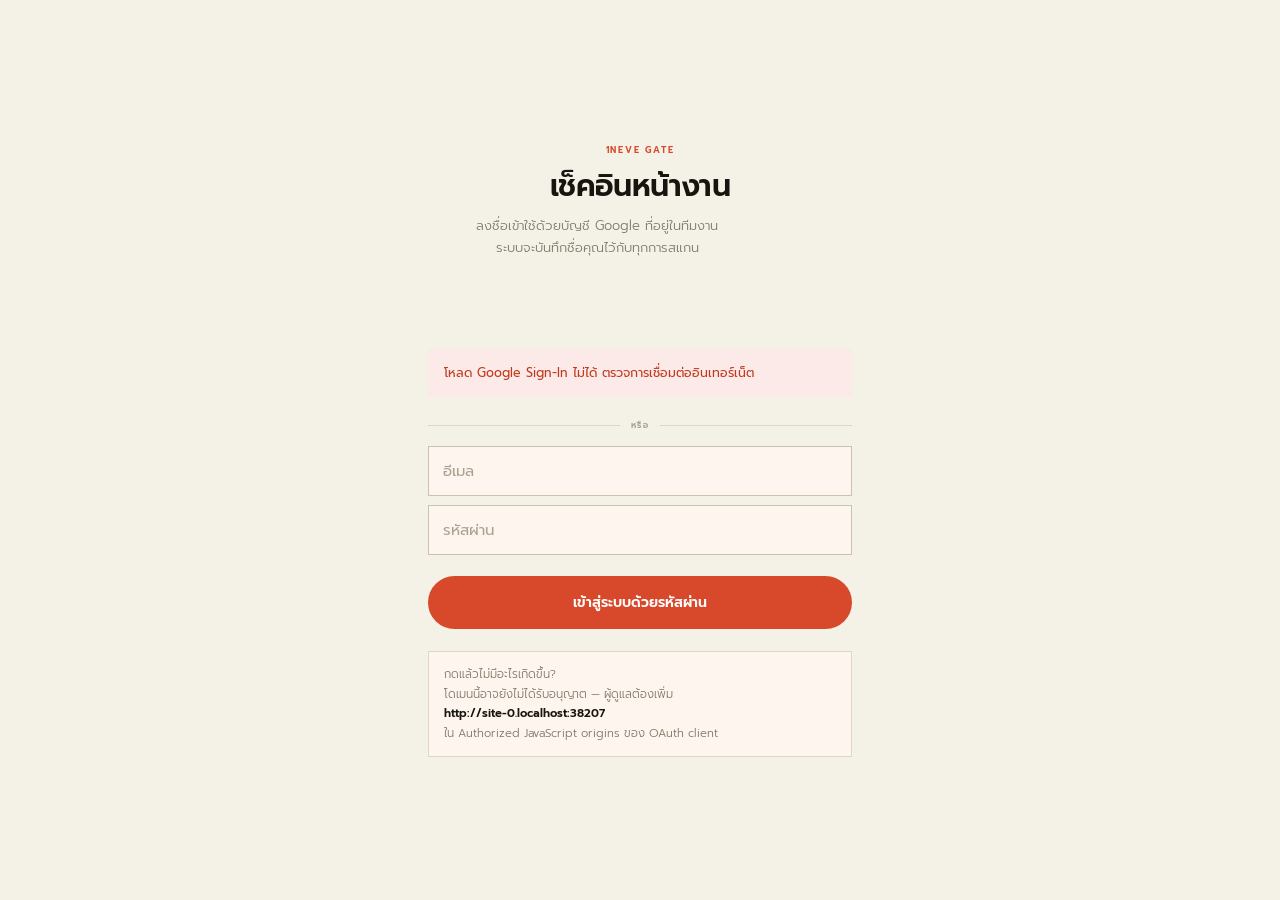
<file: gate/index.html>
<!doctype html>
<meta charset="utf-8">
<title>1neve Gate — เช็คอินหน้างาน</title>
<meta name="viewport" content="width=device-width, initial-scale=1, viewport-fit=cover">
<meta name="theme-color" content="#f4f1e6" id="theme-color">

<!-- Inline and above the stylesheet on purpose. If the ground were decided in
     gate.js, which loads at the end of the document, a phone set to dark would
     flash a cream screen first. This is the one place that can be sure it runs
     before the first paint. gate.js duplicates the read when it toggles; the
     storage key and the values are the contract between them. -->
<script>
  (function () {
    var t = null;
    try { t = localStorage.getItem("gate-theme"); } catch (e) {}
    if (t !== "dark" && t !== "light") {
      t = window.matchMedia && window.matchMedia("(prefers-color-scheme: dark)").matches ? "dark" : "light";
    }
    if (t === "dark") {
      document.documentElement.setAttribute("data-theme", "dark");
      var m = document.getElementById("theme-color");
      if (m) m.setAttribute("content", "#13110c");
    }
  })();
</script>
<link rel="preconnect" href="https://fonts.googleapis.com">
<link rel="preconnect" href="https://fonts.gstatic.com" crossorigin>
<link href="https://fonts.googleapis.com/css2?family=Prompt:wght@300;400;500;600&display=swap" rel="stylesheet">
<link rel="stylesheet" href="./gate.css">

<div id="app"></div>

<!-- Neither vendor library is loaded here any more. qrcode.js is never
     called by this page at all — only badge.html draws a QR, and it loads its
     own copy. jsQR is 260 KB and is not needed until somebody taps เริ่มสแกน,
     so gate.js fetches it then. What is left is what the sign-in screen
     actually needs. -->
<script src="./config.js"></script>
<script src="./gate.js"></script>
</file>
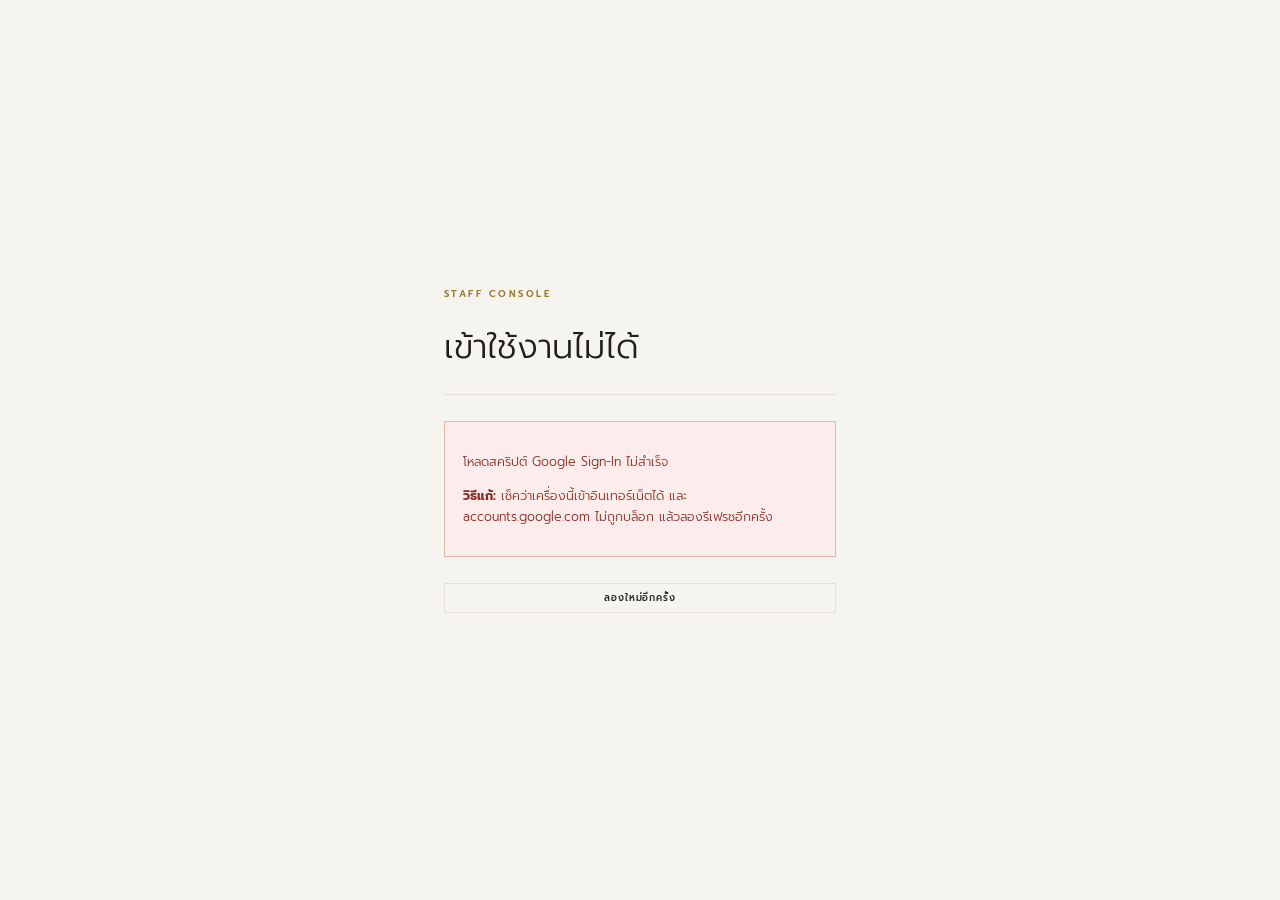
<file: staff/index.html>
<!doctype html>
<html lang="th">
<head>
<meta charset="utf-8">
<meta name="viewport" content="width=device-width, initial-scale=1">
<title>Staff Console — Event Check-in</title>
<link rel="preconnect" href="https://fonts.gstatic.com" crossorigin>
<link href="https://fonts.googleapis.com/css2?family=Prompt:wght@200;300;400;500;600;700&display=swap" rel="stylesheet">
<link rel="stylesheet" href="./staff.css">
</head>
<body>
<div id="app"></div>
<script src="./vendor/qrcode.js"></script>
<script src="./config.js"></script>
<script src="./staff.js"></script>
</body>
</html>
</file>
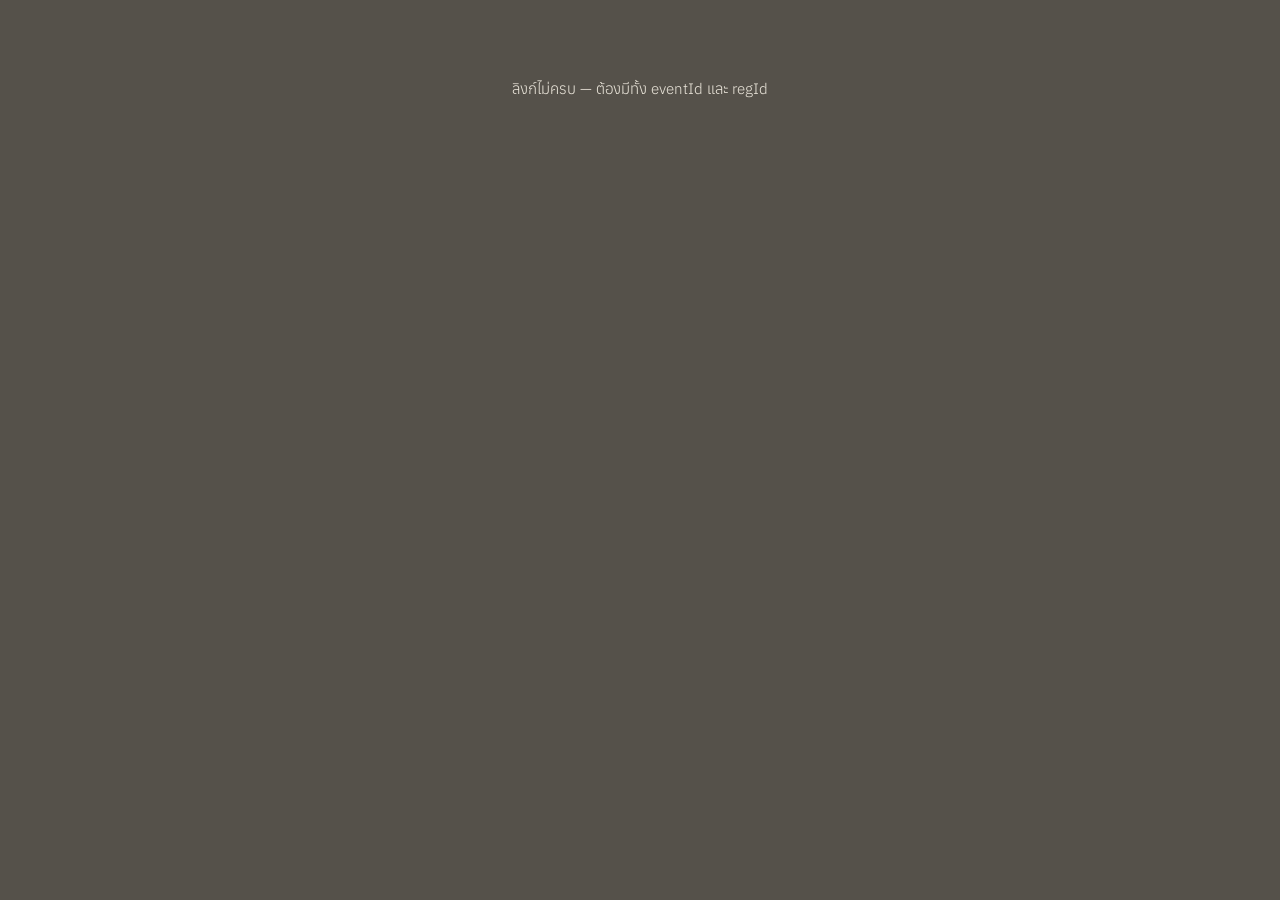
<file: gate/badge.html>
<!doctype html>
<meta charset="utf-8">
<title>บัตรเข้างาน — พิมพ์</title>
<!--
  A6 badge print page. Lives with the gate app because that is where someone
  stands when a badge needs printing, and because it has to share an origin
  with whichever app holds the signed-in token (ADR 0016). Apps Script's own
  Badge.html had to fall back to Session.getActiveUser(), which is blank for
  everyone but the script owner under executeAs: USER_DEPLOYING — printing
  failed with no_identity for every staff member at the gate.
-->
<meta name="viewport" content="width=device-width, initial-scale=1">
<link rel="preconnect" href="https://fonts.gstatic.com" crossorigin>
<link href="https://fonts.googleapis.com/css2?family=Anuphan:wght@200;300;400;500;600&family=Trirong:wght@200;300;400&family=IBM+Plex+Mono:wght@400;500&display=swap" rel="stylesheet">

<style>
  @page { size: 105mm 148mm; margin: 0; }
  * { box-sizing: border-box; }
  html, body { margin: 0; background: #55514a; }
  .sheet {
    width: 105mm; height: 148mm; margin: 12mm auto; overflow: hidden;
    display: flex; flex-direction: column;
    box-shadow: 0 6mm 16mm rgba(0,0,0,.35);
  }
  .top { height: 9mm; display: grid; place-items: center; }
  .top i { display: block; width: 14mm; height: 3.4mm; border-radius: 99px; background: rgba(255,255,255,.55); }
  .ev { padding: 5mm 7mm 0; display: flex; align-items: center; gap: 3mm; }
  .ev span { font: 400 2.9mm "IBM Plex Mono", monospace; letter-spacing: .16em; white-space: nowrap; }
  .ev i { display: block; width: .4mm; height: 4.6mm; }
  .body { flex: 1; padding: 6mm 7mm 0; display: flex; flex-direction: column; }
  .label { font: 400 2.7mm "IBM Plex Mono", monospace; letter-spacing: .2em; opacity: .55; }
  .name { font: 200 9.4mm/1.12 Trirong, serif; margin-top: 3mm; word-break: break-word; }
  .org { font: 300 3.9mm Anuphan, sans-serif; opacity: .62; margin-top: 3mm; }
  .type { margin-top: auto; margin-bottom: 5mm; align-self: flex-start; padding: 1.4mm 3.6mm;
          font: 400 3mm "IBM Plex Mono", monospace; letter-spacing: .14em; }
  .foot { padding: 4.5mm 7mm; display: flex; align-items: center; gap: 4.5mm; }
  .qr { width: 24mm; height: 24mm; flex: none; padding: 1mm; }
  .lines { font: 400 3.2mm/1.7 "IBM Plex Mono", monospace; letter-spacing: .04em; white-space: nowrap; }
  .bar { height: 4mm; }

  .toolbar { max-width: 105mm; margin: 8mm auto 0; display: flex; gap: 3mm; justify-content: center; flex-wrap: wrap; }
  .toolbar button {
    background: #f0ece3; color: #1a1815; border: 0; padding: 3mm 6mm; cursor: pointer;
    font: 500 3.2mm "IBM Plex Mono", monospace; letter-spacing: .16em;
  }
  .msg { color: #e8e3d8; font: 300 4mm/1.7 Anuphan, sans-serif; text-align: center; padding: 20mm 8mm; }
  .msg a { color: #e8e3d8; }

  @media print {
    html, body { background: #fff; }
    .toolbar { display: none; }
    .sheet { margin: 0; box-shadow: none; }
  }
</style>

<div id="out"><div class="msg">กำลังโหลดบัตร…</div></div>

<script src="./config.js"></script>
<script src="./vendor/qrcode.js"></script>
<script>
(function () {
  var ID_TOKEN_KEY = "staff-id-token";

  var THEMES = {
    editorial: { paper: "#f4f1e6", accent: "#d8482b", ink: "#17150f" },
    brass:     { paper: "#f6f2e8", accent: "#a8874f", ink: "#1c1a16" },
    onyx:      { paper: "#1a1815", accent: "#c9ac74", ink: "#f0ece3" },
    forest:    { paper: "#f2f4ef", accent: "#2f6b4f", ink: "#141815" },
    ink:       { paper: "#eef1f6", accent: "#2f4d8c", ink: "#12161f" }
  };

  function esc(s) {
    return String(s == null ? "" : s).replace(/[&<>"']/g, function (c) {
      return { "&": "&amp;", "<": "&lt;", ">": "&gt;", '"': "&quot;", "'": "&#39;" }[c];
    });
  }

  function param(k) {
    var m = new RegExp("[?&]" + k + "=([^&]*)").exec(location.search);
    return m ? decodeURIComponent(m[1]) : "";
  }

  function say(html) {
    document.getElementById("out").innerHTML = '<div class="msg">' + html + "</div>";
  }

  // The same token the console signed in with: this page is on the same
  // origin, so it reads the same localStorage entry.
  function loadToken() {
    try {
      var raw = localStorage.getItem(ID_TOKEN_KEY);
      if (!raw) return null;
      var d = JSON.parse(raw);
      if (!d.token || !d.exp || d.exp * 1000 < Date.now() + 30000) return null;
      return d.token;
    } catch (e) { return null; }
  }

  function callSvc(action, payload) {
    var idToken = loadToken();
    if (idToken && window.APP_CONFIG && window.APP_CONFIG.APPS_SCRIPT_URL) {
      return fetch(window.APP_CONFIG.APPS_SCRIPT_URL, {
        method: "POST",
        headers: { "Content-Type": "text/plain;charset=utf-8" },
        body: JSON.stringify({ action: "staffCall", idToken: idToken, staffAction: action, payload: payload || {} })
      }).then(function (r) { return r.json(); });
    }
    // Local dev harness only, same as staff.js — never present in production.
    if (window.STAFF_DEV_API) {
      return fetch(window.STAFF_DEV_API, {
        method: "POST",
        headers: { "Content-Type": "text/plain;charset=utf-8" },
        body: JSON.stringify({ action: action, payload: payload || {} })
      }).then(function (r) { return r.json(); });
    }
    return Promise.reject(new Error("not_signed_in"));
  }

  function qrSvg(payload) {
    if (!window.qrcode) return "";
    var qr = window.qrcode(0, "M");
    qr.addData(String(payload));
    qr.make();
    var n = qr.getModuleCount(), d = "";
    for (var r = 0; r < n; r++) {
      for (var c = 0; c < n; c++) {
        if (qr.isDark(r, c)) d += "M" + c + "," + r + "h1v1h-1Z";
      }
    }
    return '<svg viewBox="-2 -2 ' + (n + 4) + ' ' + (n + 4) + '" width="100%" height="100%" shape-rendering="crispEdges" style="display:block"><path d="' + d + '" fill="currentColor"/></svg>';
  }

  function draw(b) {
    var t = THEMES[b.theme] || THEMES.editorial;
    var cfg = b.config || {};
    // A badge printed without its QR is useless at the gate, and the failure
    // would otherwise be silent — qrSvg just returns an empty string.
    if (cfg.qr && !window.qrcode) {
      say("โหลดไลบรารี QR ไม่ได้ จึงยังพิมพ์บัตรไม่ได้<br>ลองรีเฟรชหน้านี้อีกครั้ง");
      return;
    }
    document.getElementById("out").innerHTML =
      '<div class="sheet" style="background:' + t.paper + ';color:' + t.ink + '">' +
        '<div class="top" style="background:' + t.accent + '"><i></i></div>' +
        (cfg.logo ? '<div class="ev"><i style="background:' + t.accent + '"></i>' +
          '<span style="color:' + t.accent + '">' + esc(b.eventShort || b.eventName) + '</span></div>' : '') +
        '<div class="body">' +
          '<div class="label">ATTENDEE</div>' +
          '<div class="name">' + esc(b.name) + '</div>' +
          (cfg.org && b.org ? '<div class="org">' + esc(b.org) + '</div>' : '') +
          (cfg.type ? '<div class="type" style="border:.3mm solid ' + t.accent + ';color:' + t.accent + '">' +
            esc(String(b.type || '').toUpperCase()) + '</div>' : '') +
        '</div>' +
        (cfg.qr ? '<div class="foot" style="background:' + t.ink + ';color:' + t.paper + '">' +
          '<div class="qr" style="background:' + t.paper + ';color:' + t.ink + '">' + qrSvg(b.qrPayload) + '</div>' +
          '<div class="lines">' + esc(b.code) + '<br>' + esc(b.place || '') + '<br>' + esc(b.date || '') + '</div>' +
        '</div>' : '') +
        (cfg.bar ? '<div class="bar" style="background:' + t.accent + '"></div>' : '') +
      '</div>' +
      '<div class="toolbar"><button id="btn-print">พิมพ์บัตรนี้</button>' +
      '<button id="btn-close">ปิด</button></div>';
    document.getElementById("btn-print").addEventListener("click", function () { window.print(); });
    document.getElementById("btn-close").addEventListener("click", function () { window.close(); });
    // Give the webfonts a moment so the print dialog captures the real layout.
    setTimeout(function () { window.print(); }, 700);
  }

  var eventId = param("eventId"), regId = param("regId");
  if (!eventId || !regId) { say("ลิงก์ไม่ครบ — ต้องมีทั้ง eventId และ regId"); return; }

  callSvc("badgeData", { eventId: eventId, regId: regId })
    .then(function (res) {
      if (!res || !res.ok) throw new Error((res && res.error) || "unknown");
      draw(res.data);
    })
    .catch(function (e) {
      var m = String((e && e.message) || e);
      if (m.indexOf("not_signed_in") >= 0) {
        say('ยังไม่ได้เข้าสู่ระบบ<br>เปิด <a href="./">1neve Gate</a> แล้วลงชื่อเข้าใช้ก่อน จากนั้นกดพิมพ์อีกครั้ง');
      } else if (m.indexOf("not_authorized") >= 0 || m.indexOf("forbidden") >= 0) {
        say("บัญชีนี้ไม่มีสิทธิ์พิมพ์บัตรของงานนี้");
      } else if (m.indexOf("not_found") >= 0) {
        say("ไม่พบผู้ลงทะเบียนรายนี้");
      } else {
        say("เปิดบัตรไม่ได้: " + esc(m));
      }
    });
})();
</script>
</file>
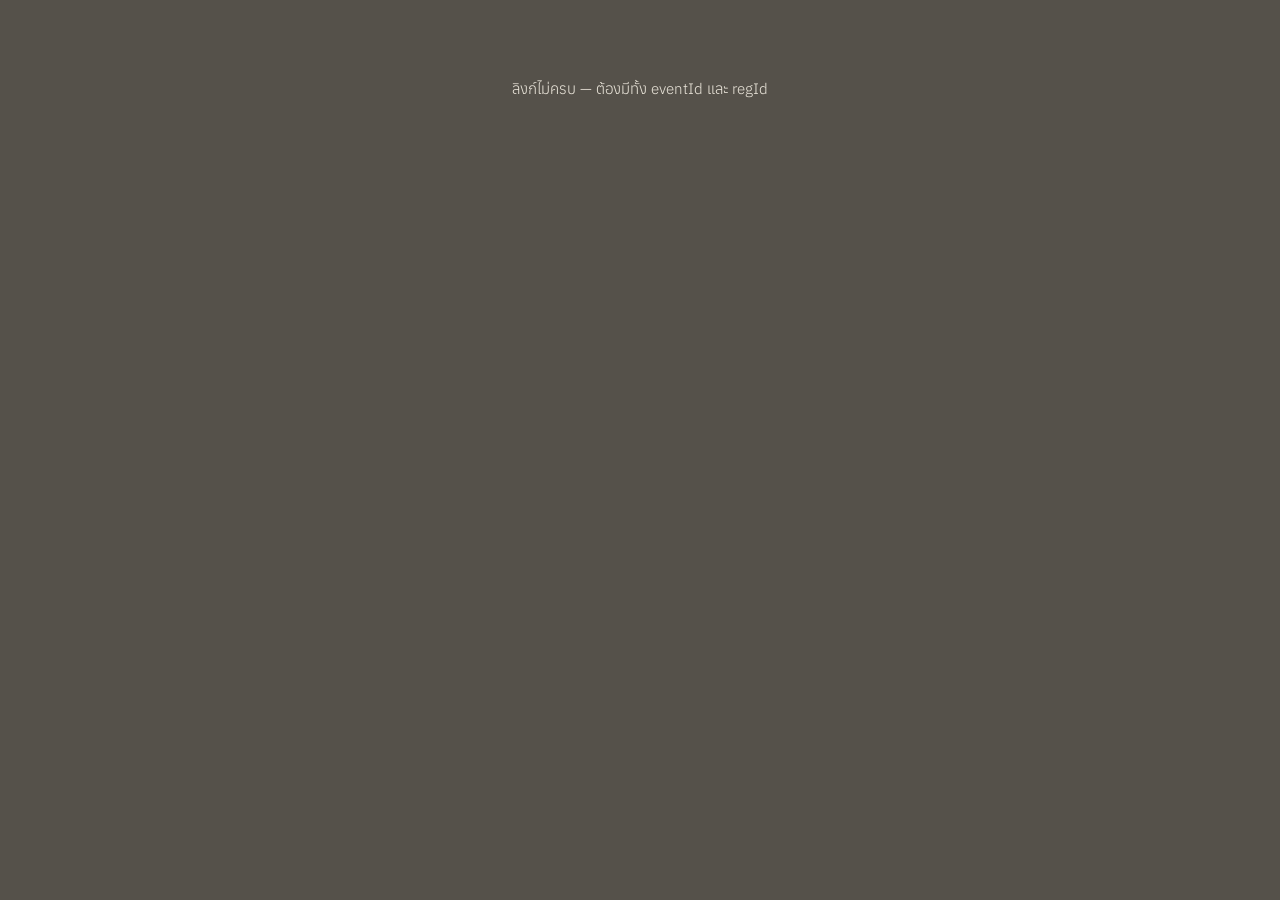
<file: staff/badge.html>
<!doctype html>
<meta charset="utf-8">
<title>บัตรเข้างาน — พิมพ์</title>
<!--
  A6 badge print page. Served from this app rather than Apps Script so it can
  use the same Google ID token the console already holds. Apps Script's own
  Badge.html had to fall back to Session.getActiveUser(), which is blank for
  everyone but the script owner under executeAs: USER_DEPLOYING — printing
  failed with no_identity for every staff member at the gate.
-->
<meta name="viewport" content="width=device-width, initial-scale=1">
<link rel="preconnect" href="https://fonts.gstatic.com" crossorigin>
<link href="https://fonts.googleapis.com/css2?family=Anuphan:wght@200;300;400;500;600&family=Trirong:wght@200;300;400&family=IBM+Plex+Mono:wght@400;500&display=swap" rel="stylesheet">

<style>
  @page { size: 105mm 148mm; margin: 0; }
  * { box-sizing: border-box; }
  html, body { margin: 0; background: #55514a; }
  .sheet {
    width: 105mm; height: 148mm; margin: 12mm auto; overflow: hidden;
    display: flex; flex-direction: column;
    box-shadow: 0 6mm 16mm rgba(0,0,0,.35);
  }
  .top { height: 9mm; display: grid; place-items: center; }
  .top i { display: block; width: 14mm; height: 3.4mm; border-radius: 99px; background: rgba(255,255,255,.55); }
  .ev { padding: 5mm 7mm 0; display: flex; align-items: center; gap: 3mm; }
  .ev span { font: 400 2.9mm "IBM Plex Mono", monospace; letter-spacing: .16em; white-space: nowrap; }
  .ev i { display: block; width: .4mm; height: 4.6mm; }
  .body { flex: 1; padding: 6mm 7mm 0; display: flex; flex-direction: column; }
  .label { font: 400 2.7mm "IBM Plex Mono", monospace; letter-spacing: .2em; opacity: .55; }
  .name { font: 200 9.4mm/1.12 Trirong, serif; margin-top: 3mm; word-break: break-word; }
  .org { font: 300 3.9mm Anuphan, sans-serif; opacity: .62; margin-top: 3mm; }
  .type { margin-top: auto; margin-bottom: 5mm; align-self: flex-start; padding: 1.4mm 3.6mm;
          font: 400 3mm "IBM Plex Mono", monospace; letter-spacing: .14em; }
  .foot { padding: 4.5mm 7mm; display: flex; align-items: center; gap: 4.5mm; }
  .qr { width: 24mm; height: 24mm; flex: none; padding: 1mm; }
  .lines { font: 400 3.2mm/1.7 "IBM Plex Mono", monospace; letter-spacing: .04em; white-space: nowrap; }
  .bar { height: 4mm; }

  .toolbar { max-width: 105mm; margin: 8mm auto 0; display: flex; gap: 3mm; justify-content: center; flex-wrap: wrap; }
  .toolbar button {
    background: #f0ece3; color: #1a1815; border: 0; padding: 3mm 6mm; cursor: pointer;
    font: 500 3.2mm "IBM Plex Mono", monospace; letter-spacing: .16em;
  }
  .msg { color: #e8e3d8; font: 300 4mm/1.7 Anuphan, sans-serif; text-align: center; padding: 20mm 8mm; }
  .msg a { color: #e8e3d8; }

  @media print {
    html, body { background: #fff; }
    .toolbar { display: none; }
    .sheet { margin: 0; box-shadow: none; }
  }
</style>

<div id="out"><div class="msg">กำลังโหลดบัตร…</div></div>

<script src="./config.js"></script>
<script src="./vendor/qrcode.js"></script>
<script>
(function () {
  var ID_TOKEN_KEY = "staff-id-token";

  var THEMES = {
    editorial: { paper: "#f4f1e6", accent: "#d8482b", ink: "#17150f" },
    brass:     { paper: "#f6f2e8", accent: "#a8874f", ink: "#1c1a16" },
    onyx:      { paper: "#1a1815", accent: "#c9ac74", ink: "#f0ece3" },
    forest:    { paper: "#f2f4ef", accent: "#2f6b4f", ink: "#141815" },
    ink:       { paper: "#eef1f6", accent: "#2f4d8c", ink: "#12161f" }
  };

  function esc(s) {
    return String(s == null ? "" : s).replace(/[&<>"']/g, function (c) {
      return { "&": "&amp;", "<": "&lt;", ">": "&gt;", '"': "&quot;", "'": "&#39;" }[c];
    });
  }

  function param(k) {
    var m = new RegExp("[?&]" + k + "=([^&]*)").exec(location.search);
    return m ? decodeURIComponent(m[1]) : "";
  }

  function say(html) {
    document.getElementById("out").innerHTML = '<div class="msg">' + html + "</div>";
  }

  // The same token the console signed in with: this page is on the same
  // origin, so it reads the same localStorage entry.
  function loadToken() {
    try {
      var raw = localStorage.getItem(ID_TOKEN_KEY);
      if (!raw) return null;
      var d = JSON.parse(raw);
      if (!d.token || !d.exp || d.exp * 1000 < Date.now() + 30000) return null;
      return d.token;
    } catch (e) { return null; }
  }

  function callSvc(action, payload) {
    var idToken = loadToken();
    if (idToken && window.APP_CONFIG && window.APP_CONFIG.APPS_SCRIPT_URL) {
      return fetch(window.APP_CONFIG.APPS_SCRIPT_URL, {
        method: "POST",
        headers: { "Content-Type": "text/plain;charset=utf-8" },
        body: JSON.stringify({ action: "staffCall", idToken: idToken, staffAction: action, payload: payload || {} })
      }).then(function (r) { return r.json(); });
    }
    // Local dev harness only, same as staff.js — never present in production.
    if (window.STAFF_DEV_API) {
      return fetch(window.STAFF_DEV_API, {
        method: "POST",
        headers: { "Content-Type": "text/plain;charset=utf-8" },
        body: JSON.stringify({ action: action, payload: payload || {} })
      }).then(function (r) { return r.json(); });
    }
    return Promise.reject(new Error("not_signed_in"));
  }

  function qrSvg(payload) {
    if (!window.qrcode) return "";
    var qr = window.qrcode(0, "M");
    qr.addData(String(payload));
    qr.make();
    var n = qr.getModuleCount(), d = "";
    for (var r = 0; r < n; r++) {
      for (var c = 0; c < n; c++) {
        if (qr.isDark(r, c)) d += "M" + c + "," + r + "h1v1h-1Z";
      }
    }
    return '<svg viewBox="-2 -2 ' + (n + 4) + ' ' + (n + 4) + '" width="100%" height="100%" shape-rendering="crispEdges" style="display:block"><path d="' + d + '" fill="currentColor"/></svg>';
  }

  function draw(b) {
    var t = THEMES[b.theme] || THEMES.editorial;
    var cfg = b.config || {};
    // A badge printed without its QR is useless at the gate, and the failure
    // would otherwise be silent — qrSvg just returns an empty string.
    if (cfg.qr && !window.qrcode) {
      say("โหลดไลบรารี QR ไม่ได้ จึงยังพิมพ์บัตรไม่ได้<br>ลองรีเฟรชหน้านี้อีกครั้ง");
      return;
    }
    document.getElementById("out").innerHTML =
      '<div class="sheet" style="background:' + t.paper + ';color:' + t.ink + '">' +
        '<div class="top" style="background:' + t.accent + '"><i></i></div>' +
        (cfg.logo ? '<div class="ev"><i style="background:' + t.accent + '"></i>' +
          '<span style="color:' + t.accent + '">' + esc(b.eventShort || b.eventName) + '</span></div>' : '') +
        '<div class="body">' +
          '<div class="label">ATTENDEE</div>' +
          '<div class="name">' + esc(b.name) + '</div>' +
          (cfg.org && b.org ? '<div class="org">' + esc(b.org) + '</div>' : '') +
          (cfg.type ? '<div class="type" style="border:.3mm solid ' + t.accent + ';color:' + t.accent + '">' +
            esc(String(b.type || '').toUpperCase()) + '</div>' : '') +
        '</div>' +
        (cfg.qr ? '<div class="foot" style="background:' + t.ink + ';color:' + t.paper + '">' +
          '<div class="qr" style="background:' + t.paper + ';color:' + t.ink + '">' + qrSvg(b.qrPayload) + '</div>' +
          '<div class="lines">' + esc(b.code) + '<br>' + esc(b.place || '') + '<br>' + esc(b.date || '') + '</div>' +
        '</div>' : '') +
        (cfg.bar ? '<div class="bar" style="background:' + t.accent + '"></div>' : '') +
      '</div>' +
      '<div class="toolbar"><button id="btn-print">พิมพ์บัตรนี้</button>' +
      '<button id="btn-close">ปิด</button></div>';
    document.getElementById("btn-print").addEventListener("click", function () { window.print(); });
    document.getElementById("btn-close").addEventListener("click", function () { window.close(); });
    // Give the webfonts a moment so the print dialog captures the real layout.
    setTimeout(function () { window.print(); }, 700);
  }

  var eventId = param("eventId"), regId = param("regId");
  if (!eventId || !regId) { say("ลิงก์ไม่ครบ — ต้องมีทั้ง eventId และ regId"); return; }

  callSvc("badgeData", { eventId: eventId, regId: regId })
    .then(function (res) {
      if (!res || !res.ok) throw new Error((res && res.error) || "unknown");
      draw(res.data);
    })
    .catch(function (e) {
      var m = String((e && e.message) || e);
      if (m.indexOf("not_signed_in") >= 0) {
        say('ยังไม่ได้เข้าสู่ระบบ<br>เปิด <a href="../">Staff Console</a> แล้วลงชื่อเข้าใช้ก่อน จากนั้นกดพิมพ์อีกครั้ง');
      } else if (m.indexOf("not_authorized") >= 0 || m.indexOf("forbidden") >= 0) {
        say("บัญชีนี้ไม่มีสิทธิ์พิมพ์บัตรของงานนี้");
      } else if (m.indexOf("not_found") >= 0) {
        say("ไม่พบผู้ลงทะเบียนรายนี้");
      } else {
        say("เปิดบัตรไม่ได้: " + esc(m));
      }
    });
})();
</script>
</file>
<file: gate/gate.css>
/* The customer site's world — cream ground, vermilion accent, square edges
   with pill buttons — so a guest glancing at the staff phone sees the same
   brand they registered on. The camera keeps a dark well because that is what
   a live video feed is, not a theme choice. */
:root{
  --cream:#f4f1e6; --paper:#fff5ef; --imgbg:#e8e4d6;
  --ink:#17150f; --muted:#7d7767; --faint:#a9a290;
  --rule:#c9c3b0; --hair:#ddd7c4;
  --accent:#d8482b;
  /* Traffic-light logic, not the console's: a repeat scan is a real guest who
     is already inside (warn), a rejected badge is someone who cannot go in
     (stop). Every hue is one this project already uses. */
  --ok:#2f6b4f;   --ok-bg:#e9f0ea;
  --dup:#8a6512;  --dup-bg:#f6efdf;
  --bad:#c1391f;  --bad-bg:#fbeae7;
  --wait:#2f4d8c; --wait-bg:#e9edf5;
  --well:#13110c;
  /* the toast is ink-on-cream today, so in dark it has to invert or it sinks
     into the ground; the sheet scrim has to darken a ground that is already dark */
  --toast-bg:rgba(23,21,15,.92); --toast-ink:#fff5ef; --scrim:rgba(23,21,15,.5);
}

/* Dark is a choice the operator makes per phone, because the room decides and
   the same person works a bright hall on Tuesday and a dark one on Friday.
   Only the chrome moves: --accent, --well and the four verdict colours are
   identical in both, so the door language never changes under anyone.
   In dark, --cream equals --well on purpose — the chrome and the camera
   become one surface, which is what makes it read as calm rather than busy. */
html[data-theme="dark"]{
  --cream:#13110c; --paper:#1c1811; --imgbg:#241f17;
  --ink:#f4f1e6; --muted:#9a927f; --faint:#6f6858;
  --rule:#3a3327; --hair:#2a251c;
  --toast-bg:rgba(244,241,230,.94); --toast-ink:#17150f; --scrim:rgba(0,0,0,.62);
}
*{box-sizing:border-box}
html{background:var(--cream)}
body{margin:0;background:var(--cream);color:var(--ink);
     font-family:Prompt,system-ui,sans-serif;-webkit-font-smoothing:antialiased;
     overscroll-behavior:none}
button{font-family:inherit}

.app{max-width:480px;margin:0 auto;min-height:100dvh;display:flex;flex-direction:column;
     background:var(--cream);position:relative}

/* ---- boot / sign-in ---- */
.boot{flex:1;display:grid;place-items:center;padding:40px 28px;text-align:center}
.boot-kicker{font:600 9px Prompt,sans-serif;letter-spacing:.2em;color:var(--accent)}
.boot-title{font:600 30px/1.15 Prompt,sans-serif;letter-spacing:-.02em;margin-top:12px;text-wrap:balance}
.boot-sub{font:300 13px/1.7 Prompt,sans-serif;color:var(--muted);margin-top:12px;max-width:26em}
.boot-slot{margin-top:26px;display:flex;justify-content:center;min-height:44px}
.boot-err{margin-top:20px;padding:14px 16px;background:var(--bad-bg);color:var(--bad);
          font:400 12.5px/1.6 Prompt,sans-serif;text-align:left}
.boot-note{margin-top:22px;padding:13px 15px;background:var(--paper);border:1px solid var(--hair);
           font:300 11.5px/1.7 Prompt,sans-serif;color:var(--muted);text-align:left}
.boot-note b{font-weight:600;color:var(--ink);word-break:break-all}

/* ---- top bar ---- */
.bar{display:flex;align-items:center;justify-content:space-between;gap:10px;
     padding:calc(14px + env(safe-area-inset-top,0)) 20px 13px;
     border-bottom:1px solid var(--hair);flex:none}
.who{min-width:0}
.who b{display:block;font:600 13.5px Prompt,sans-serif;white-space:nowrap;overflow:hidden;text-overflow:ellipsis}
.who span{font:600 8.5px Prompt,sans-serif;letter-spacing:.14em;color:var(--muted);
          white-space:nowrap;overflow:hidden;text-overflow:ellipsis;display:block}
.net{flex:none;display:flex;align-items:center;gap:7px;padding:6px 12px;border-radius:99px;
     font:500 11px Prompt,sans-serif;background:var(--paper);color:var(--muted);
     border:1px solid var(--hair);cursor:pointer}
.net.is-down{background:var(--wait-bg);color:var(--wait);border-color:var(--wait)}
.dot{width:6px;height:6px;border-radius:99px;background:var(--ok);flex:none}
.theme{flex:none;display:grid;place-items:center;width:34px;height:31px;border-radius:99px;
       background:var(--paper);border:1px solid var(--hair);color:var(--muted);cursor:pointer;padding:0}
.theme svg{width:16px;height:16px;stroke:currentColor;fill:none;stroke-width:1.7;
           stroke-linecap:round;stroke-linejoin:round}
.theme:focus-visible{outline:2px solid var(--accent);outline-offset:2px}
.net.is-down .dot{background:var(--wait)}

/* ---- panes ---- */
.pane{flex:1;display:none;flex-direction:column;min-height:0}
.pane.on{display:flex}

/* ---- camera ---- */
.cam{position:relative;flex:1;min-height:280px;background:var(--well);overflow:hidden;
     display:grid;place-items:center}
.cam video{position:absolute;inset:0;width:100%;height:100%;object-fit:cover}
.cam canvas{display:none}
.frame{position:relative;width:64%;max-width:280px;aspect-ratio:1;pointer-events:none;z-index:2}
.frame i{position:absolute;width:26px;height:26px;border:2px solid var(--accent)}
.frame i:nth-child(1){top:0;left:0;border-right:0;border-bottom:0}
.frame i:nth-child(2){top:0;right:0;border-left:0;border-bottom:0}
.frame i:nth-child(3){bottom:0;left:0;border-right:0;border-top:0}
.frame i:nth-child(4){bottom:0;right:0;border-left:0;border-top:0}
.hint{position:absolute;left:0;right:0;bottom:16px;text-align:center;z-index:2;
      font:400 12px Prompt,sans-serif;color:rgba(244,241,230,.72);pointer-events:none;padding:0 24px}

/* the camera does not run until asked (ADR 0018) */
.cam-off{position:absolute;inset:0;z-index:4;display:grid;place-items:center;
         background:radial-gradient(circle at 50% 42%,#241f18,#0c0b08);padding:0 32px;text-align:center}
.cam-off p{font:300 12.5px/1.7 Prompt,sans-serif;color:#8a8474;margin:0 0 20px}
.cam-start{background:var(--accent);color:#fff;border:0;border-radius:99px;
           padding:16px 30px;font:600 14px Prompt,sans-serif;cursor:pointer}
.cam-down{position:absolute;inset:0;z-index:5;display:grid;place-items:center;padding:0 34px;
          background:rgba(47,77,140,.94);color:#fff;text-align:center;
          font:600 15px/1.6 Prompt,sans-serif}

/* ---- the verdict fills the screen ---- */
.verdict{position:fixed;inset:0;z-index:60;opacity:0;pointer-events:none;
         transition:opacity .14s ease, background-color .22s ease;color:#fff;padding:38px 30px;
         display:flex;flex-direction:column;justify-content:center}
.verdict.up{opacity:1;pointer-events:auto}
.verdict .mark{width:62px;height:62px;stroke:#fff;fill:none;stroke-width:2.2;
               stroke-linecap:round;stroke-linejoin:round;margin-bottom:20px;opacity:.95}
.verdict .said{font:600 11px Prompt,sans-serif;letter-spacing:.16em;text-transform:uppercase;
               color:rgba(255,255,255,.82)}
.verdict .name{font:600 40px/1.07 Prompt,sans-serif;letter-spacing:-.02em;margin-top:13px;
               word-break:break-word;text-wrap:balance}
.verdict .meta{font:400 15px/1.55 Prompt,sans-serif;margin-top:11px;color:rgba(255,255,255,.86)}
.verdict .code{font:600 13px Prompt,sans-serif;letter-spacing:.1em;margin-top:18px;color:rgba(255,255,255,.7)}
.verdict .act{margin-top:30px;display:flex;gap:10px;flex-wrap:wrap}
.verdict button{border:0;border-radius:99px;padding:16px 28px;cursor:pointer;
                font:600 14px Prompt,sans-serif;background:#fff}
.verdict .ghost{background:transparent;box-shadow:inset 0 0 0 1.5px rgba(255,255,255,.6);color:#fff}
.verdict .tap{position:absolute;left:0;right:0;bottom:calc(26px + env(safe-area-inset-bottom,0));
              text-align:center;font:400 11.5px Prompt,sans-serif;color:rgba(255,255,255,.6)}
.v-ok{background:var(--ok)}   .v-ok button{color:var(--ok)}
.v-dup{background:var(--dup)} .v-dup button{color:var(--dup)}
.v-bad{background:var(--bad)} .v-bad button{color:var(--bad)}
.v-wait{background:var(--wait)} .v-wait button{color:var(--wait)}

/* ---- code entry ---- */
.manual{flex:none;display:flex;gap:9px;padding:12px 18px;border-top:1px solid var(--hair);
        background:var(--cream)}
.manual input{flex:1;min-width:0;background:var(--paper);border:1px solid var(--rule);color:var(--ink);
              padding:13px 14px;font:400 15px Prompt,sans-serif;outline:none}
.manual input::placeholder{color:var(--faint)}
.manual input:focus{border-color:var(--ink)}
.manual button{flex:none;background:var(--accent);color:#fff;border:0;border-radius:99px;
               padding:0 22px;font:600 13px Prompt,sans-serif;cursor:pointer}

/* ---- lists ---- */
.scroll{flex:1;overflow-y:auto;-webkit-overflow-scrolling:touch}
.search{padding:12px 18px;border-bottom:1px solid var(--hair);position:sticky;top:0;
        background:var(--cream);z-index:2}
.search input{width:100%;background:var(--paper);border:1px solid var(--rule);color:var(--ink);
              padding:13px 14px;font:400 15px Prompt,sans-serif;outline:none}
.search input::placeholder{color:var(--faint)}
.search input:focus{border-color:var(--ink)}
.cap{padding:11px 18px;font:600 8.5px Prompt,sans-serif;letter-spacing:.16em;color:var(--muted);
     border-bottom:1px solid var(--hair);background:var(--paper)}
.row{display:flex;align-items:center;gap:11px;padding:13px 18px;border-bottom:1px solid var(--hair)}
.row .grow{flex:1;min-width:0}
.row .nm{font:500 14.5px Prompt,sans-serif;white-space:nowrap;overflow:hidden;text-overflow:ellipsis}
.row .sub{font:400 11.5px Prompt,sans-serif;color:var(--muted);margin-top:3px;
          white-space:nowrap;overflow:hidden;text-overflow:ellipsis}
.row .time{flex:none;width:44px;font:600 11px Prompt,sans-serif;color:var(--muted)}
.tag{flex:none;font:600 8.5px Prompt,sans-serif;letter-spacing:.12em;padding:5px 10px;
     border-radius:99px;white-space:nowrap}
.t-in{background:var(--ok-bg);color:var(--ok)}
.t-out{background:var(--imgbg);color:var(--muted)}
.t-dup{background:var(--dup-bg);color:var(--dup)}
.t-bad{background:var(--bad-bg);color:var(--bad)}
.row .go{flex:none;background:transparent;border:1px solid var(--rule);color:var(--ink);
         border-radius:99px;padding:9px 14px;font:600 11.5px Prompt,sans-serif;cursor:pointer}
.empty{padding:44px 22px;text-align:center;font:300 13px/1.7 Prompt,sans-serif;color:var(--muted)}

/* ---- tabs ---- */
.tabs{flex:none;display:flex;border-top:1px solid var(--hair);background:var(--paper);
      padding-bottom:env(safe-area-inset-bottom,0)}
.tabs button{flex:1;background:transparent;border:0;color:var(--muted);cursor:pointer;
             padding:11px 4px 13px;font:500 11.5px Prompt,sans-serif;display:flex;
             flex-direction:column;align-items:center;gap:5px}
.tabs button.on{color:var(--accent)}
.tabs svg{width:21px;height:21px;stroke:currentColor;fill:none;stroke-width:1.6}

/* ---- event picker sheet ---- */
.sheet{position:fixed;inset:0;z-index:70;background:var(--scrim);display:grid;place-items:end center}
.sheet-in{width:100%;max-width:480px;background:var(--cream);padding:22px 20px calc(22px + env(safe-area-inset-bottom,0))}
.sheet-in h2{font:600 18px Prompt,sans-serif;margin:0 0 4px}
.sheet-in p{font:300 12.5px/1.6 Prompt,sans-serif;color:var(--muted);margin:0 0 16px}
.ev{width:100%;text-align:left;background:var(--paper);border:1px solid var(--rule);
    padding:14px 16px;margin-bottom:9px;cursor:pointer;display:block}
.ev.on{border-color:var(--ink)}
.ev b{display:block;font:500 14.5px Prompt,sans-serif}
.ev span{display:block;font:400 11.5px Prompt,sans-serif;color:var(--muted);margin-top:3px}

.toast{position:fixed;left:50%;transform:translateX(-50%);bottom:96px;z-index:80;
       background:var(--toast-bg);color:var(--toast-ink);padding:11px 18px;border-radius:99px;
       font:500 12.5px Prompt,sans-serif;pointer-events:none;max-width:88vw;text-align:center}

@media (prefers-reduced-motion:reduce){.verdict{transition:none}}

/* the second way in on the sign-in screen */
.or{display:flex;align-items:center;gap:11px;margin:22px 0 14px;color:var(--faint);font:600 8.5px Prompt,sans-serif;letter-spacing:.18em}
.or::before,.or::after{content:"";flex:1;height:1px;background:var(--hair)}
.li{width:100%;background:var(--paper);border:1px solid var(--rule);color:var(--ink);padding:13px 14px;margin-bottom:9px;font:400 15px Prompt,sans-serif;outline:none}
.li::placeholder{color:var(--faint)}
.li:focus{border-color:var(--ink)}

/* The panel's first phase. --well is the colour of the camera well it covers,
   so it reads as the picture holding still rather than as a judgement — and it
   collides with none of the four verdict colours. */
.v-scan{background:var(--well)}
.lapse{font:500 12px Prompt,sans-serif;margin-top:12px;color:rgba(255,255,255,.62);
       font-variant-numeric:tabular-nums}
</file>
<file: staff/staff.css>
:root{
  --bg:#f6f4ee;
  --surface:#ffffff;
  --sunken:#f1eee5;
  --ink:#211d17;
  --ink-soft:#5c564a;
  --muted:#968f7e;
  --line:#e5e0d2;
  --line-soft:#eeeae0;
  --placeholder:#b8b0a0;
  --accent:#9c7a2e;
  --accent-soft:#f2e9d1;
  --accent-strong:#7a5e22;
  --on-accent:#ffffff;
  --ok:#3f7a4c;
  --ok-bg:#eaf6ec;
  --ok-ink:#255c34;
  --dup:#b3483c;
  --dup-bg:#fceceb;
  --dup-ink:#8a291f;
  --bad:#a8791f;
  --bad-bg:#fbf1de;
  --bad-ink:#7a5c14;
  --blue:#4a6a9c;
  --blue-ink:#3d5d8a;
}

*{box-sizing:border-box}
html,body{margin:0}
body{background:var(--bg);color:var(--ink);font-family:Prompt,system-ui,sans-serif;-webkit-font-smoothing:antialiased}
a{color:var(--accent);text-decoration:none}
a:hover{color:var(--accent-strong)}
input,button,select{font-family:inherit;color:inherit;font-size:14px}
input::placeholder{color:var(--placeholder)}
::selection{background:var(--accent-soft);color:var(--ink)}

}
@keyframes pulseDot{0%,100%{opacity:1}50%{opacity:.25}}
@keyframes spin{to{transform:rotate(360deg)}}

.mono{font-family:Prompt,sans-serif}
.serif{font-family:Prompt,sans-serif}

/* ---------- boot / auth screens ---------- */
.boot{min-height:100vh;display:grid;place-items:center;padding:40px 20px}
.boot-card{width:100%;max-width:392px;display:flex;flex-direction:column;gap:26px}
.boot-kicker{font:600 9.5px Prompt,sans-serif;letter-spacing:.26em;color:var(--accent)}
.boot-title{font:300 34px/1.2 Prompt,sans-serif}
.boot-sub{font:300 12.5px/1.7 Prompt,sans-serif;color:var(--ink-soft)}
.boot-rule{height:1px;background:var(--line)}
.boot-err{border:1px solid #e3b6ac;background:var(--dup-bg);padding:16px 18px;font:300 12.5px/1.7 Prompt,sans-serif;color:var(--dup-ink)}
.boot-err code{font-family:Prompt,sans-serif;font-size:11.5px;color:var(--ink)}
.spinner{width:26px;height:26px;border:2px solid var(--line);border-top-color:var(--accent);border-radius:99px;animation:spin 1s linear infinite}

/* ---------- shell ---------- */
.shell{min-height:100vh;display:flex;flex-wrap:wrap;align-items:stretch}
.side{width:236px;flex:none;border-right:1px solid var(--line-soft);background:var(--surface);display:flex;flex-direction:column;padding:26px 0;min-height:100vh}
.side-head{padding:0 22px 22px;border-bottom:1px solid var(--line-soft)}
.side-brand{font:600 9px Prompt,sans-serif;letter-spacing:.24em;color:var(--accent)}
.side-org{font:400 19px/1.25 Prompt,sans-serif;margin-top:9px}

.evbox{padding:18px 22px 14px;border-bottom:1px solid var(--line-soft);display:flex;flex-direction:column;gap:9px}
.evbox-head{display:flex;justify-content:space-between;align-items:baseline;gap:8px}
.evbox-label{font:600 9px Prompt,sans-serif;letter-spacing:.2em;color:var(--muted)}
.evbox-add{font:600 13px Prompt,sans-serif;color:var(--accent);cursor:pointer;line-height:1}
.ev{padding:9px 11px;border:1px solid var(--line-soft);background:transparent;display:flex;align-items:center;gap:8px}
.ev:hover{border-color:var(--line)}
.ev.is-active{border-color:var(--accent);background:var(--accent-soft)}
.ev.is-hidden{opacity:.55}
.ev-name{font:400 12px/1.3 Prompt,sans-serif;color:var(--ink-soft)}
.ev.is-active .ev-name{color:var(--ink)}
.ev-meta{font:400 9px Prompt,sans-serif;color:var(--muted);letter-spacing:.06em}
.ev-hide{flex:none;font:500 8.5px Prompt,sans-serif;letter-spacing:.06em;color:var(--muted);border:1px solid var(--line);padding:4px 8px;cursor:pointer;white-space:nowrap}
.ev-hide:hover{border-color:var(--accent);color:var(--accent)}
.ev-new{border:1px dashed var(--line);color:var(--ink-soft);padding:9px 11px;font:300 11.5px Prompt,sans-serif;cursor:pointer;text-align:center}
.ev-new:hover{border-color:var(--accent);color:var(--accent)}

.nav{padding:16px 14px;display:flex;flex-direction:column;gap:2px}
.nav-item{display:flex;align-items:center;gap:9px;padding:10px;cursor:pointer}
.nav-item:hover{background:var(--sunken)}
.nav-bar{width:2px;height:16px;background:transparent}
.nav-item.is-active .nav-bar{background:var(--accent)}
.nav-label{font:400 11.5px Prompt,sans-serif;white-space:nowrap;color:var(--ink-soft)}
.nav-item.is-active .nav-label{color:var(--ink);font-weight:500}
.nav-count{margin-left:auto;font:500 9.5px Prompt,sans-serif;color:var(--muted)}

.side-foot{margin-top:auto;padding:18px 22px 0;border-top:1px solid var(--line-soft);display:flex;align-items:center;gap:11px}
.avatar{width:28px;height:28px;border-radius:99px;background:var(--accent-soft);display:grid;place-items:center;font:600 11px Prompt,sans-serif;color:var(--accent-strong);flex:none}
.side-me{min-width:0}
.side-me-name{font:400 11.5px Prompt,sans-serif;overflow:hidden;text-overflow:ellipsis;white-space:nowrap}
.side-me-role{font:400 9px Prompt,sans-serif;color:var(--muted)}

.main{flex:1;min-width:320px;display:flex;flex-direction:column}
.topbar{border-bottom:1px solid var(--line-soft);padding:20px 30px;display:flex;flex-wrap:wrap;gap:16px;align-items:center;background:var(--surface)}
.topbar-title{font:400 22px/1.2 Prompt,sans-serif}
.topbar-meta{font:400 9.5px Prompt,sans-serif;color:var(--muted);letter-spacing:.1em;margin-top:5px}
.topbar-right{margin-left:auto;display:flex;align-items:center;gap:10px;flex-wrap:wrap}
.chip{display:flex;align-items:center;gap:7px;border:1px solid var(--line);padding:7px 12px}
.chip-dot{width:5px;height:5px;border-radius:99px;background:var(--ok);animation:pulseDot 2s ease-in-out infinite}
.chip-label{font:500 9.5px Prompt,sans-serif;color:var(--ink-soft);letter-spacing:.08em;white-space:nowrap}
.btn-ghost{border:1px solid var(--line);padding:7px 13px;font:500 9.5px Prompt,sans-serif;letter-spacing:.1em;color:var(--ink);cursor:pointer;background:transparent}
.btn-ghost:hover{border-color:var(--accent);color:var(--accent)}
.btn-gold{background:var(--accent);color:var(--on-accent);padding:13px 18px;font:600 10px Prompt,sans-serif;letter-spacing:.12em;cursor:pointer;border:0;text-align:center}
.btn-gold:hover{background:var(--accent-strong)}
.btn-light{background:var(--surface);color:var(--ink);border:1px solid var(--line);padding:12px 18px;font:600 10px Prompt,sans-serif;letter-spacing:.12em;cursor:pointer;white-space:nowrap}
.btn-light:hover{border-color:var(--accent);color:var(--accent)}

.page{padding:30px;display:flex;flex-direction:column;gap:24px}
.page-title{font:400 21px Prompt,sans-serif}
.page-sub{font:300 12px/1.6 Prompt,sans-serif;color:var(--ink-soft);margin-top:7px}
.card{border:1px solid var(--line);background:var(--surface)}

/* ---------- dashboard ---------- */
.stats{display:flex;flex-wrap:wrap;gap:14px}
.stat{flex:1;min-width:132px;border:1px solid var(--line);background:var(--surface);padding:20px}
.stat.is-gold{border-color:var(--accent);background:var(--accent-soft)}
.stat-label{font:600 9px Prompt,sans-serif;letter-spacing:.18em;color:var(--muted)}
.stat.is-gold .stat-label{color:var(--accent-strong)}
.stat-value{font:300 38px/1 Prompt,sans-serif;margin-top:12px}
.stat.is-gold .stat-value{color:var(--accent-strong)}

.panels{display:flex;flex-wrap:wrap;gap:24px;align-items:stretch}
.panel{border:1px solid var(--line);background:var(--surface);padding:22px 24px;display:flex;flex-direction:column;gap:16px}
.panel.is-wide{flex:2;min-width:340px}
.panel.is-narrow{flex:1;min-width:240px}
.panel-head{display:flex;justify-content:space-between;align-items:baseline}
.panel-title{font:500 12.5px Prompt,sans-serif}
.panel-kicker{font:500 9px Prompt,sans-serif;color:var(--muted);letter-spacing:.1em}
.bars{display:flex;align-items:flex-end;gap:10px;height:172px}
.bar-col{flex:1;display:flex;flex-direction:column;align-items:center;gap:9px;justify-content:flex-end;height:100%}
.bar-n{font:500 9px Prompt,sans-serif;color:var(--ink-soft)}
.bar-fill{width:100%;background:var(--line);min-height:2px}
.bar-fill.is-peak{background:var(--accent)}
.bar-hour{font:400 9px Prompt,sans-serif;color:var(--muted)}
.row-line{display:flex;align-items:center;gap:10px;padding:11px 0;border-bottom:1px solid var(--line-soft)}
.row-line:last-child{border-bottom:0}
.dot{width:5px;height:5px;border-radius:99px;flex:none;background:var(--line)}
.dot.is-on{background:var(--ok)}
.feed-time{font:500 9px Prompt,sans-serif;color:var(--muted);flex:none}
.feed-text{font:300 12px/1.4 Prompt,sans-serif;color:var(--ink-soft)}
.muted{font:300 10.5px/1.6 Prompt,sans-serif;color:var(--muted)}
.empty{padding:30px 22px;text-align:center;font:300 12px/1.7 Prompt,sans-serif;color:var(--muted)}

/* ---------- tables ---------- */
.thead{display:flex;gap:10px;padding:13px 22px;border-bottom:1px solid var(--line);background:var(--sunken);font:600 9px Prompt,sans-serif;letter-spacing:.14em;color:var(--muted)}
.trow{display:flex;gap:10px;align-items:center;padding:14px 22px;border-bottom:1px solid var(--line-soft)}
.trow:hover{background:var(--sunken)}
.tfoot{padding:14px 22px;display:flex;justify-content:space-between;font:500 9.5px Prompt,sans-serif;color:var(--muted);letter-spacing:.08em}
.c-grow2{flex:2;min-width:0}
.c-grow1{flex:1;min-width:0}
.c-code{width:96px;flex:none;font:500 9.5px Prompt,sans-serif;color:var(--ink-soft);overflow:hidden;text-overflow:ellipsis;white-space:nowrap}
.c-type{width:84px;flex:none}
.c-status{width:132px;flex:none;display:flex;flex-direction:column;gap:4px}
.type-btn{width:100%;text-align:center}
.type-btn.is-vip{border-color:var(--accent);color:var(--accent)}
.type-btn.is-press{border-color:var(--blue);color:var(--blue-ink)}
.c-actions{width:104px;flex:none;display:flex;gap:6px;justify-content:flex-end}
.cell-name{font:400 13px Prompt,sans-serif;overflow:hidden;text-overflow:ellipsis;white-space:nowrap}
.cell-sub{font:300 10.5px Prompt,sans-serif;color:var(--muted);overflow:hidden;text-overflow:ellipsis;white-space:nowrap}
.cell-mono{font:500 10px Prompt,sans-serif;color:var(--muted);overflow:hidden;text-overflow:ellipsis;white-space:nowrap}
.tag{display:inline-flex;align-self:flex-start;align-items:center;gap:6px;border:1px solid var(--line);padding:4px 10px}
.tag-dot{width:4px;height:4px;border-radius:99px;background:var(--muted)}
.tag-label{font:500 9px Prompt,sans-serif;color:var(--ink-soft);letter-spacing:.08em;white-space:nowrap}
.tag.is-in{border-color:var(--ok)}
.tag.is-in .tag-dot{background:var(--ok)}
.tag.is-in .tag-label{color:var(--ok-ink)}
.mini{border:1px solid var(--line);padding:6px 9px;font:500 9px Prompt,sans-serif;color:var(--ink);cursor:pointer;letter-spacing:.06em;background:transparent}
.mini:hover{border-color:var(--accent);color:var(--accent)}
.mini.is-danger{color:var(--ink-soft)}
.mini.is-danger:hover{border-color:var(--dup);color:var(--dup-ink)}

.search{flex:1;min-width:240px;border:1px solid var(--line);background:var(--surface);display:flex;align-items:center;gap:11px;padding:0 14px}
.search input{flex:1;background:transparent;border:0;outline:none;padding:13px 0;font:300 13px Prompt,sans-serif}
.toolbar{display:flex;flex-wrap:wrap;gap:12px;align-items:center}

.walkin{border:1px solid var(--accent);background:var(--accent-soft);padding:22px 24px;display:flex;flex-direction:column;gap:16px}
.field{flex:1;min-width:180px;border:1px solid var(--line);background:var(--surface);padding:10px 13px}
.field-label{font:600 9px Prompt,sans-serif;letter-spacing:.14em;color:var(--muted)}
.field input{width:100%;background:transparent;border:0;outline:none;font:300 14px Prompt,sans-serif;margin-top:4px}
.field-row{display:flex;flex-wrap:wrap;gap:12px}

.pill{border:1px solid var(--line);background:transparent;color:var(--ink-soft);padding:8px 14px;font:500 10px Prompt,sans-serif;letter-spacing:.06em;cursor:pointer;white-space:nowrap}
.pill:hover{border-color:var(--muted)}
.pill.is-active{border-color:var(--accent);background:var(--accent-soft);color:var(--accent-strong)}
.pills{display:flex;flex-wrap:wrap;gap:8px}

/* ---------- fields / badge / team ---------- */
.split{padding:30px;display:flex;flex-wrap:wrap;gap:28px;align-items:flex-start}
.split-main{flex:1;min-width:330px;display:flex;flex-direction:column;gap:16px}
.split-side{width:330px;flex:none;display:flex;flex-direction:column;gap:12px}
.side-kicker{font:600 9px Prompt,sans-serif;letter-spacing:.16em;color:var(--muted)}
.toggle-row{display:flex;align-items:center;gap:12px;padding:9px 0;border-bottom:1px solid var(--line-soft);cursor:pointer}
.track{width:32px;height:18px;flex:none;background:var(--sunken);border:1px solid var(--line);display:flex;justify-content:flex-start;align-items:center;padding:2px}
.track.is-on{background:var(--accent-soft);border-color:var(--accent)}
.track.is-on{justify-content:flex-end}
.knob{width:12px;height:12px;background:var(--line)}
.track.is-on .knob{background:var(--accent)}
.toggle-label{font:300 12.5px Prompt,sans-serif;color:var(--ink-soft)}
.track.is-on+.toggle-label{color:var(--ink)}

.theme-card{border:1px solid var(--line);padding:8px 10px 9px;cursor:pointer;display:flex;flex-direction:column;gap:7px;min-width:92px;background:transparent}
.theme-card:hover{border-color:var(--muted)}
.theme-card.is-active{border-color:var(--accent)}
.sw{display:flex;gap:3px}
.sw div{width:16px;height:16px}
.theme-name{font:400 10.5px Prompt,sans-serif;color:var(--ink-soft);white-space:nowrap}
.theme-card.is-active .theme-name{color:var(--ink)}

.badge-preview{width:258px;height:365px;display:flex;flex-direction:column;box-shadow:0 16px 40px rgba(30,24,12,.2)}
.bp-top{height:30px;display:grid;place-items:center}
.bp-top div{width:40px;height:10px;border-radius:99px;background:rgba(255,255,255,.55)}
.bp-event{padding:14px 18px 0;display:flex;align-items:center;gap:9px}
.bp-event span{font:600 9px Prompt,sans-serif;letter-spacing:.14em;white-space:nowrap}
.bp-body{flex:1;padding:16px 18px 0;display:flex;flex-direction:column}
.bp-label{font:600 8.5px Prompt,sans-serif;letter-spacing:.18em}
.bp-name{font:300 26px/1.12 Prompt,sans-serif;margin-top:8px}
.bp-org{font:300 11.5px Prompt,sans-serif;margin-top:9px}
.bp-type{margin-top:auto;margin-bottom:14px;align-self:flex-start;padding:4px 11px;font:600 9px Prompt,sans-serif;letter-spacing:.12em}
.bp-foot{padding:13px 18px;display:flex;align-items:center;gap:13px}
.bp-qr{width:66px;height:66px;flex:none;padding:3px}
.bp-lines{font:500 9.5px/1.7 Prompt,sans-serif;letter-spacing:.02em;white-space:nowrap}
.bp-bar{height:12px}

/* ---------- modal + toast ---------- */
.modal{position:fixed;inset:0;background:rgba(28,22,14,.4);display:grid;place-items:center;padding:24px;z-index:60}
.modal-card{width:100%;max-width:430px;background:var(--surface);border:1px solid var(--accent);padding:26px;display:flex;flex-direction:column;gap:18px;max-height:90vh;overflow:auto}
.modal-head{display:flex;justify-content:space-between;align-items:baseline;gap:12px}
.modal-title{font:400 21px Prompt,sans-serif}
.modal-close{font:500 10px Prompt,sans-serif;color:var(--ink-soft);cursor:pointer}
.modal-close:hover{color:var(--accent)}
.err{font:300 11px Prompt,sans-serif;color:var(--dup-ink);min-height:14px}

.toast{position:fixed;left:50%;bottom:26px;transform:translateX(-50%);background:var(--ink);color:var(--surface);padding:13px 22px;font:500 11px Prompt,sans-serif;letter-spacing:.08em;box-shadow:0 12px 30px rgba(30,24,12,.3);z-index:70;white-space:nowrap}

@media (max-width:880px){
  .side{width:100%;min-height:0;border-right:0;border-bottom:1px solid var(--line-soft)}
  .nav{flex-direction:row;flex-wrap:wrap}
  .side-foot{margin-top:14px}
  .page,.split{padding:20px}
  .split-side{width:100%}
}

/* the second way in, on the sign-in card */
.signin-or{display:flex;align-items:center;gap:12px;margin:22px 0 4px;color:var(--muted);font:500 9px Prompt,sans-serif;letter-spacing:.16em}
.signin-or::before,.signin-or::after{content:"";flex:1;height:1px;background:var(--line)}
.boot-card .field{margin-top:12px;text-align:left}
.boot-card .field input{width:100%}

/* changing a password sits above whatever screen is open */
.pw-veil{position:fixed;inset:0;background:rgba(30,24,12,.42);z-index:60}
.pw-modal{position:fixed;z-index:61;top:50%;left:50%;transform:translate(-50%,-50%);width:min(440px,92vw);background:var(--surface);border:1px solid var(--line);box-shadow:0 24px 60px rgba(30,24,12,.24);padding:22px 24px;display:flex;flex-direction:column;gap:12px}
.pw-modal .field input{width:100%}
</file>
